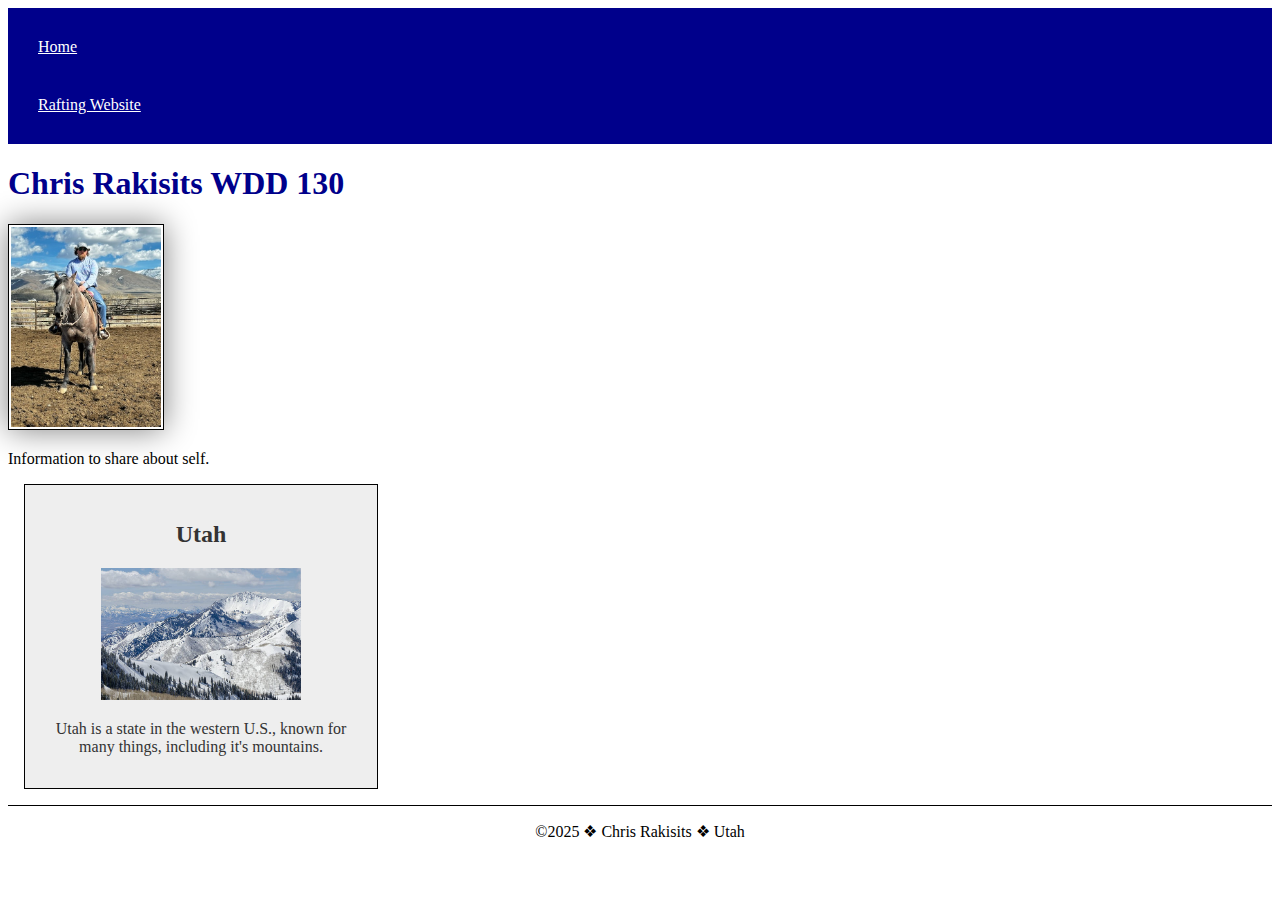
<file: index.html>
<!DOCTYPE html>
<html lang="en-US">
    <head>
        <meta charset="utf-8">
        <meta name="viewport" content="width=device-width,initial-scale=1.0">
        <title> Chris Rakisits | WDD 130</title>
        <link rel="stylesheet" href="styles/styles.css">
        <meta name="description" content="home page wdd130">
        <meta name="author" content="Chris Rakisits">
    </head>
    <body>
        <header>
            <nav>
                <a href="#">Home</a>
                <a href="wwr/">Rafting Website</a>
            </nav>
        </header>
        <main>
            <h1>Chris Rakisits WDD 130</h1>
            <img src="images/profile.jpg" alt="Chris Rakisits" width="200">
            <p>Information to share about self.</p>
        </main>
        <aside>
            <h2>Utah</h2>
            <img src="images/utahmountains.jpg" alt="Utah Mountians in Winter" width="200">
            <p>Utah is a state in the western U.S., known for many things, including it's mountains.</p>
        </aside>
        <footer>
                <p>©2025 &#10070; Chris Rakisits &#10070; Utah</p>
        </footer>
    </body>
</html>
</file>
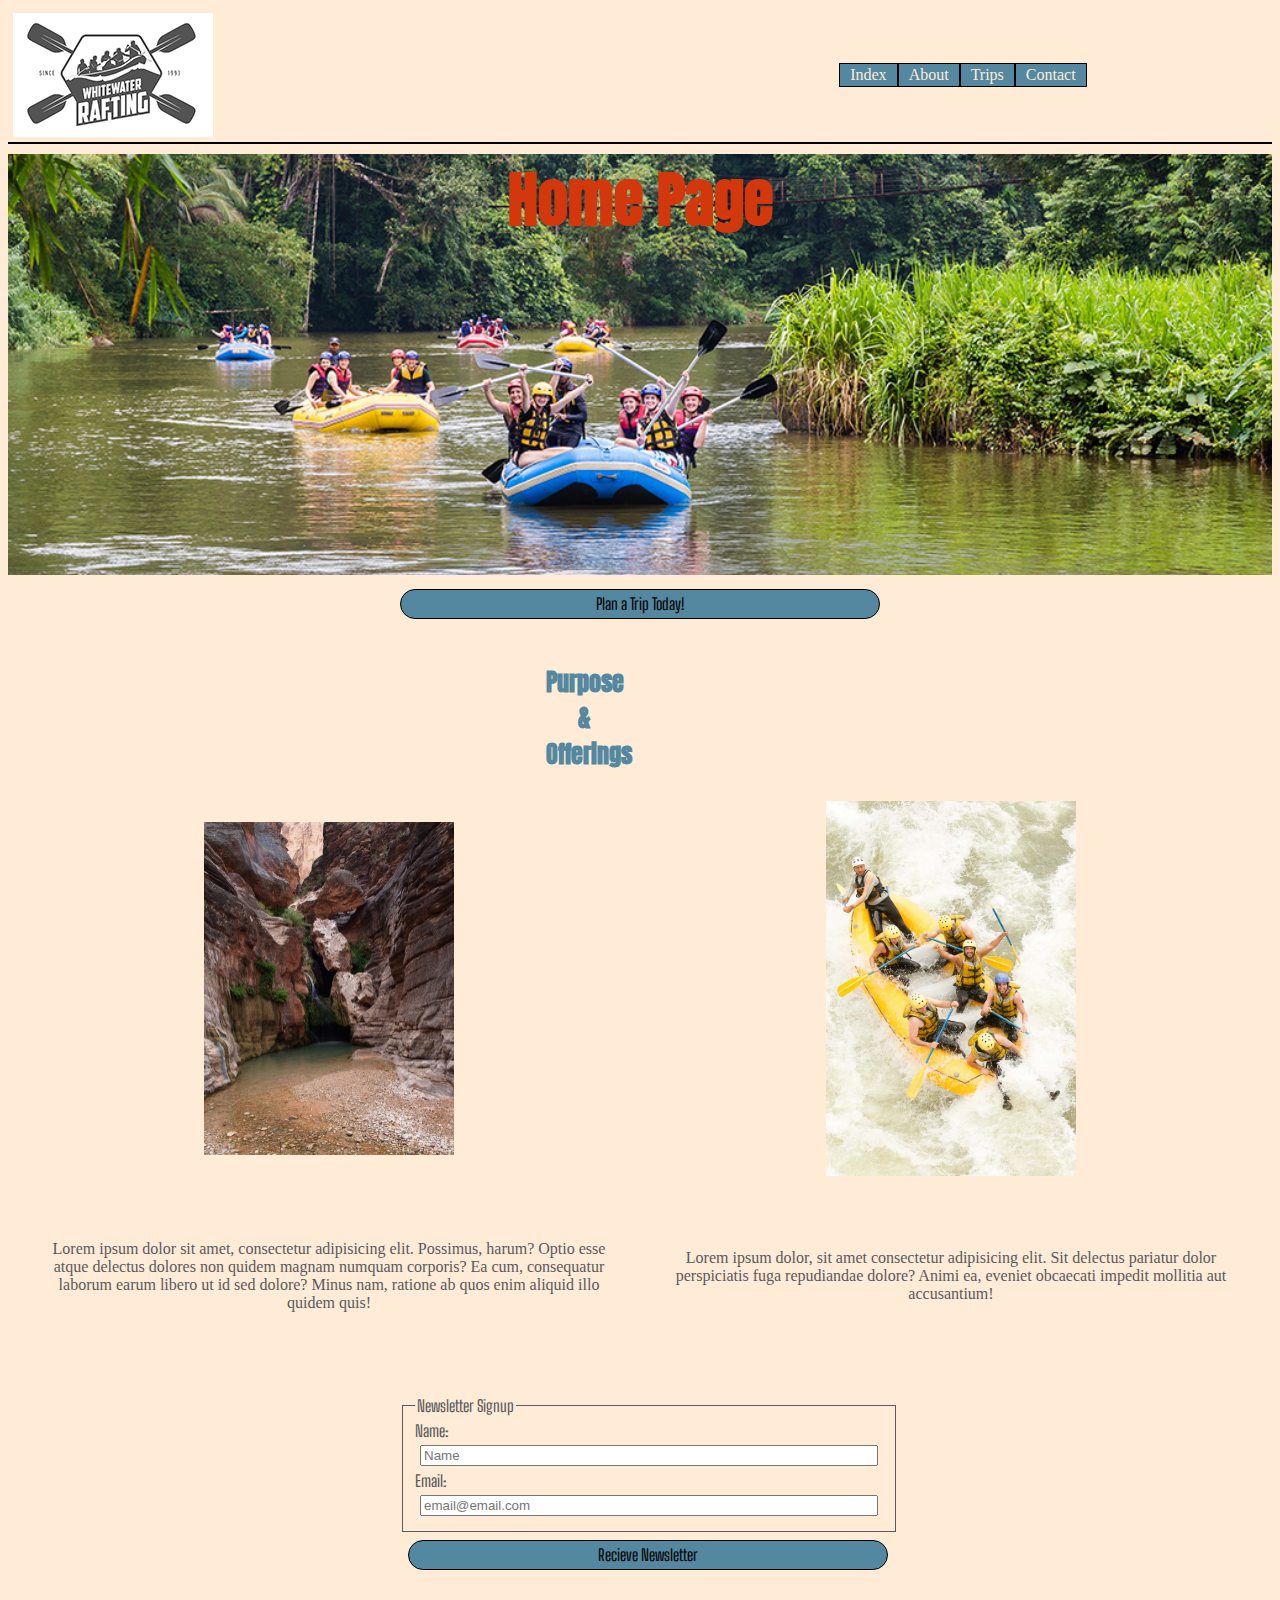
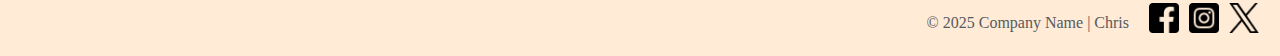
<file: wwr/index.html>
<!DOCTYPE html>
<html lang="en">
<head>
    <meta charset="UTF-8">
    <meta name="viewport" content="width=device-width, initial-scale=1.0">
    <meta name="author" content="Chris Rakisits">
    <meta name="description" content="home page">
    <link rel="preconnect" href="https://fonts.googleapis.com">
    <link rel="preconnect" href="https://fonts.gstatic.com" crossorigin>
    <link href="https://fonts.googleapis.com/css2?family=Anton&family=Big+Shoulders:opsz,wght@10..72,100..900&display=swap" rel="stylesheet">
    <link rel="stylesheet" href="styles/rafting.css">
    <title>Company Name - Home</title>
</head>
<body>
    <header>
        <img src="images/z-wwr-crossedoars.png" alt="Rafting Logo">
        <nav class="pages">
            <a href="index.html">Index</a>
            <a href="about.html">About</a>
            <a href="trips.html">Trips</a>
            <a href="contact.html">Contact</a>
        </nav>
    </header>
    <main>
        <section class="home">
            <div class="hero">
                <h1>Home Page</h1>
                <img src="images/rafting14_600.jpg" alt="Group Posing on River">
            </div>
        </section>
        <section>
            <div class="planning">
                <a href="trips.html"><button>Plan a Trip Today!</button></a>
            </div>
        </section>
        <section class="offerings-title">
            <h2 class="c5">Purpose & Offerings</h2>
                <div class="purpose c1">
                    <img src="images/elves-chasm.jpg" alt="Slot Canyon">
                </div>
                <div class="purpose c3">
                    <p>Lorem ipsum dolor sit amet, consectetur adipisicing elit. Possimus, harum?
                    Optio esse atque delectus dolores non quidem magnam numquam corporis?
                    Ea cum, consequatur laborum earum libero ut id sed dolore?
                    Minus nam, ratione ab quos enim aliquid illo quidem quis!</p>
                </div>
                <div class="purpose c2">
                    <img src="images/rafting56_600.jpg" alt="Whitewater">
                </div>
                <div class="purpose c4">
                    <p>Lorem ipsum dolor, sit amet consectetur adipisicing elit.
                    Sit delectus pariatur dolor perspiciatis fuga repudiandae dolore?
                    Animi ea, eveniet obcaecati impedit mollitia aut accusantium!</p>
                </div>
        </section>
        <form>
                <fieldset>
                    <legend>Newsletter Signup</legend>
                        <div class="form-item">
                            <label for="name">Name:</label>
                            <input type="text" id="name" name="name" placeholder="Name">
                        </div>
                        <div class="form-item">
                            <label for="email">Email:</label>
                            <input type="text" id="email" name="email" placeholder="email@email.com">
                        </div>
                </fieldset>
            <button type="submit">Recieve Newsletter</button>
        </form>
    </main>
    <footer>
        <p>&copy; 2025 Company Name | Chris</p>
        <nav class="sociallinks">
            <a href="https://facebook.com">
                <img src="images/facebook.webp" alt="Facebook">
            </a>
            <a href="https://instagram.com">
                <img src="images/instagram.png" alt="Instagram">
            </a>
            <a href="https://twitter.com">
                <img src="images/x.png" alt="X">
            </a>
        </nav>
    </footer>
</body>
</html>
</file>
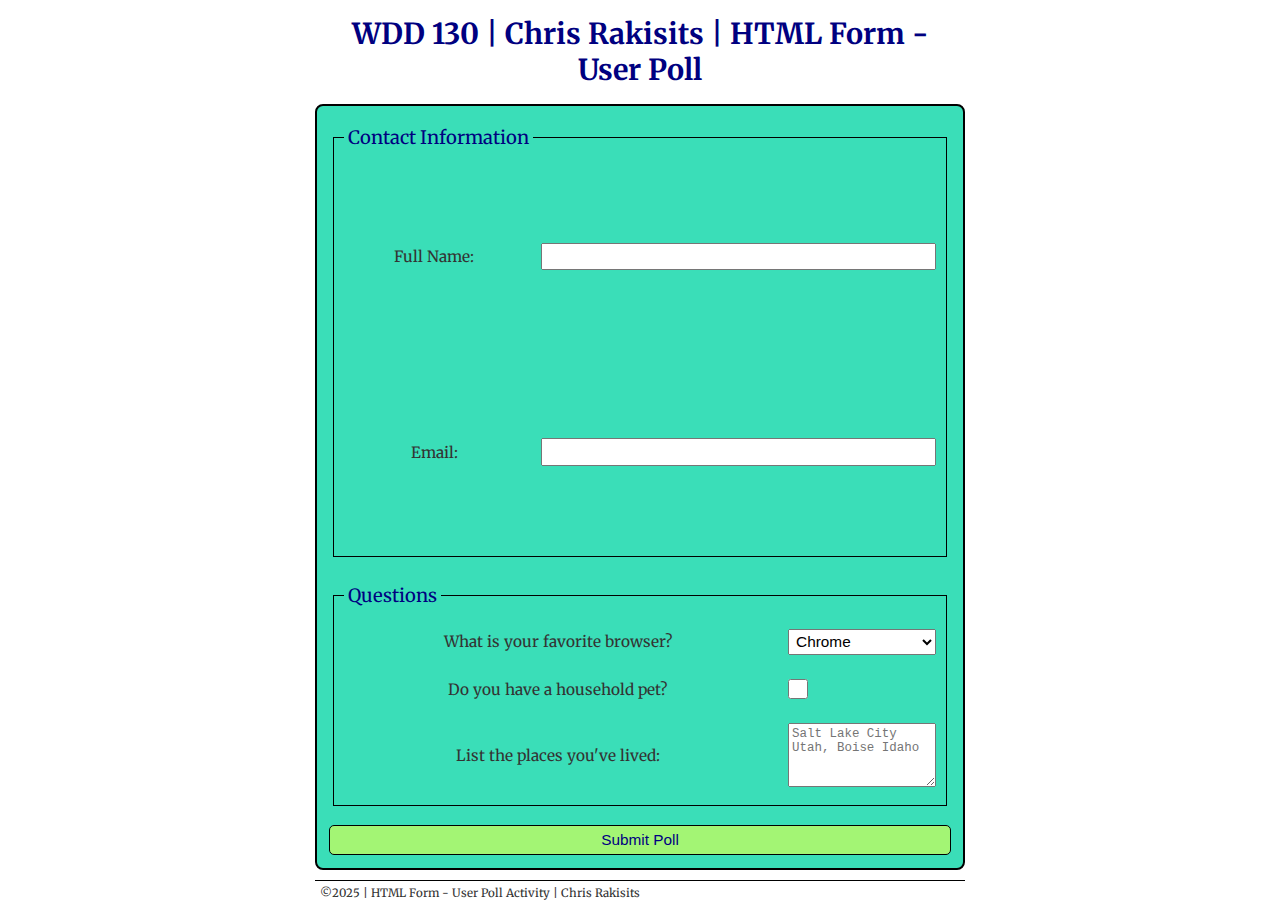
<file: week05/poll-form.html>
<!DOCTYPE html>
<html lang="en">
<head>
    <meta charset="UTF-8">
    <meta name="viewport" content="width=device-width, initial-scale=1.0">
    <link rel="stylesheet" type="text/css" href="styles/poll-form.css">
    <link rel="preconnect" href="https://fonts.googleapis.com">
    <link rel="preconnect" href="https://fonts.gstatic.com" crossorigin>
    <link href="https://fonts.googleapis.com/css2?family=Merriweather:wght@400;700&family=Roboto:wght@400;700&display=swap" rel="stylesheet">
    <title>WDD 130 | HTML Form - User Poll</title>
</head>
<body>
<header>
    <h1>WDD 130 | Chris Rakisits | HTML Form - User Poll</h1>
</header>
<main>
    <form>
        <fieldset>
            <legend>Contact Information</legend>
            <div class="form-item column2">
                <label for="fullname">Full Name:</label>
                <input type="text" id="fullname" name="fullname">
            </div>
            <div class="form-item column2">
                <label for="useremail">Email:</label>
                <input type="text" id="useremail" name="useremail">
            </div>
        </fieldset>
        <fieldset>
            <legend>Questions</legend>
                <div class="form-item column1">
                    <label for="browser">What is your favorite browser?</label>
                    <select id="browser" name="browser">
                        <option value="chrome">Chrome</option>
                        <option value="brave">Brave</option>
                        <option value="safari">Safari</option>
                    </select>
                </div>
                <div class="form-item column1">
                    <label for="pet">Do you have a household pet?</label>
                    <input type="checkbox" id="pet" name="pet">
                </div>
                <div class="form-item column1">
                    <label for="feedback">List the places you've lived:</label>
                    <textarea id="feedback" name="feedback" rows="4" placeholder="Salt Lake City Utah, Boise Idaho"></textarea>
                </div>
            </fieldset>
        <button type="submit">Submit Poll</button>
    </form>
</main>
<footer>
    <p>©2025 | HTML Form - User Poll Activity | Chris Rakisits</p>
</footer>
</body>
</html>
</file>
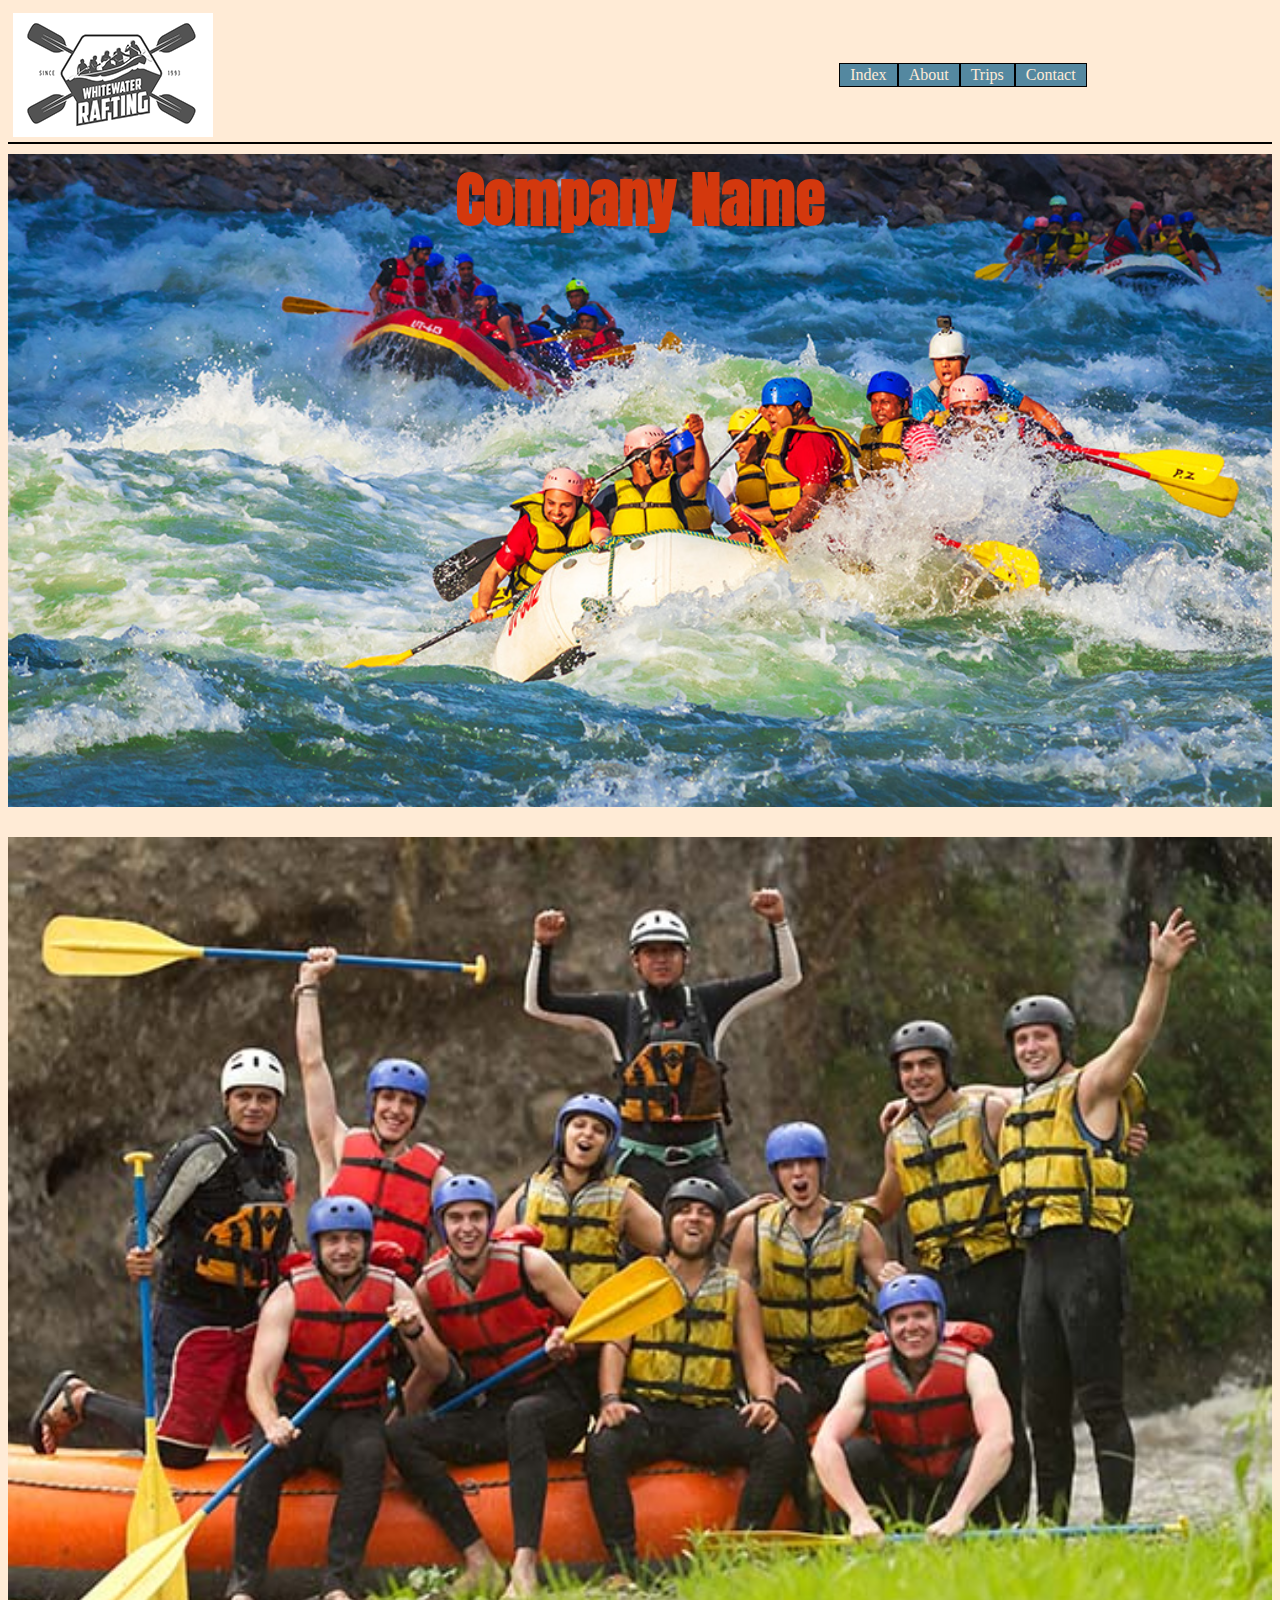
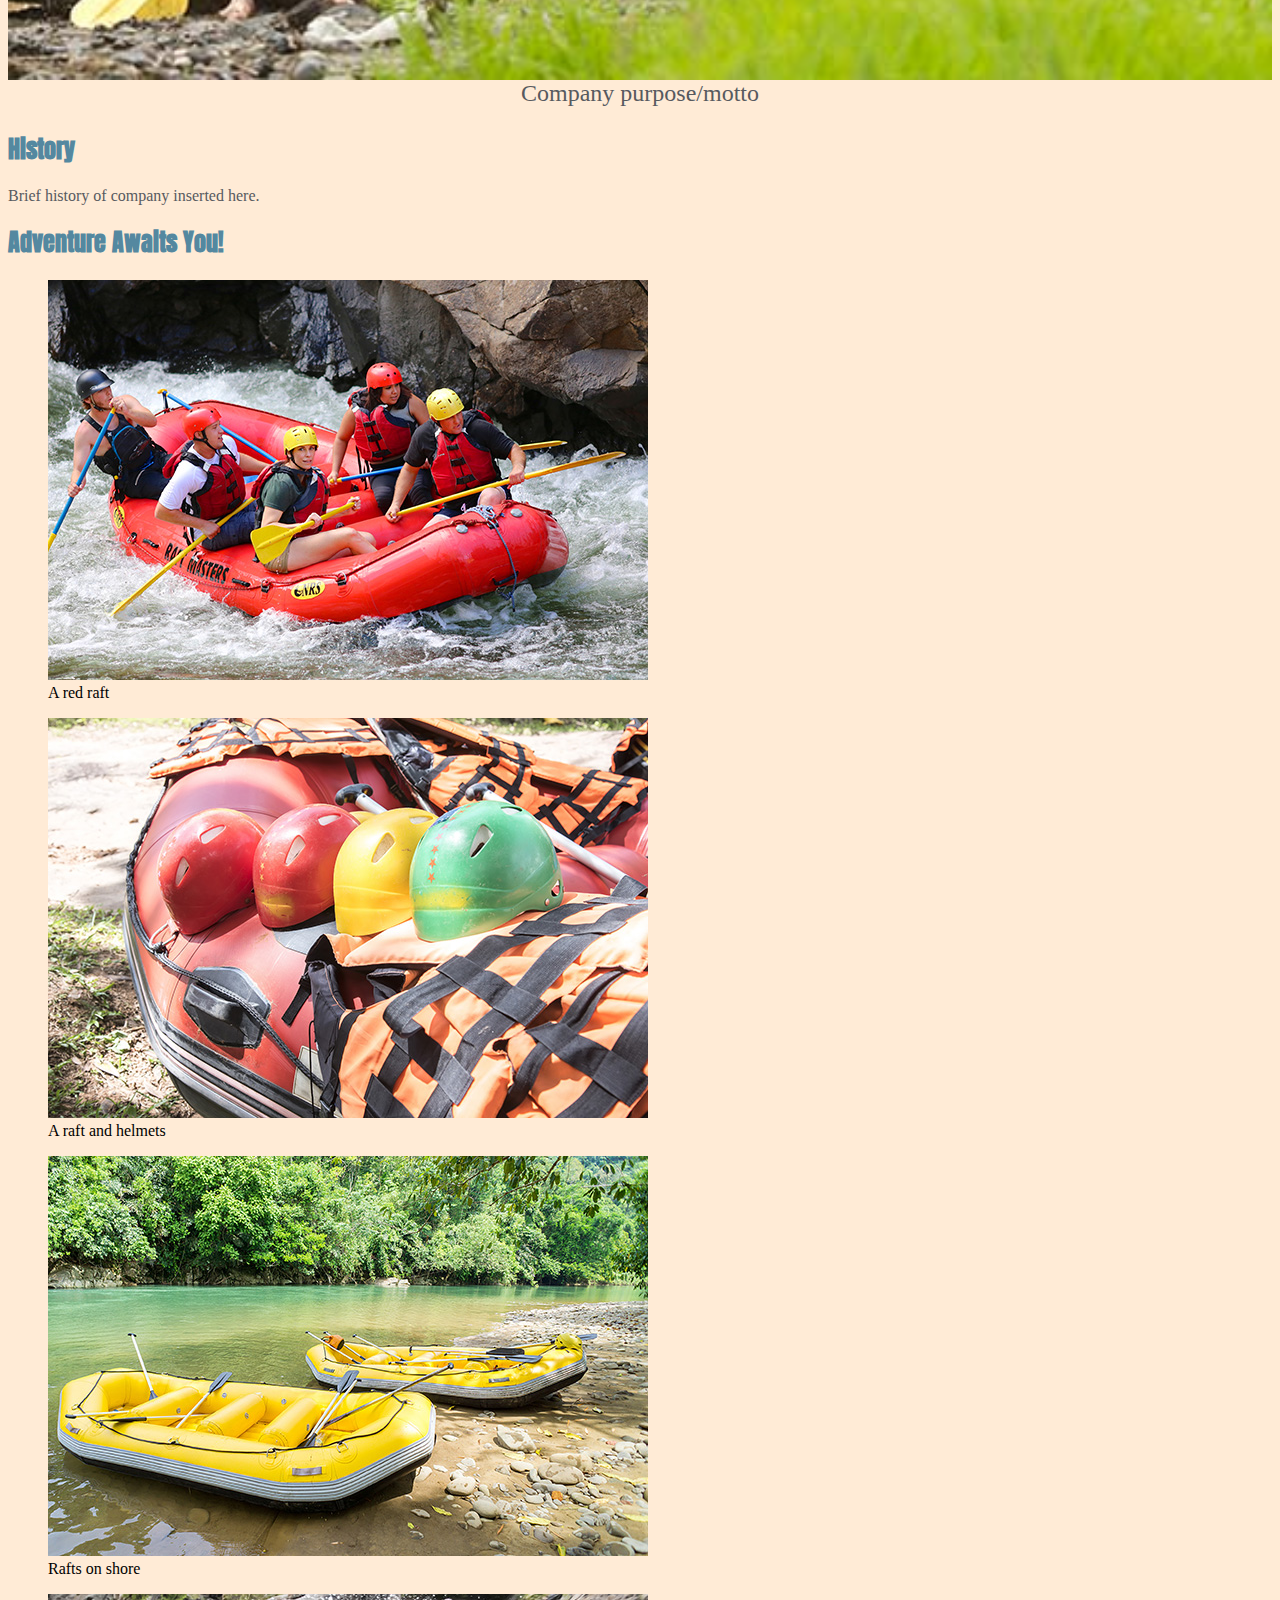
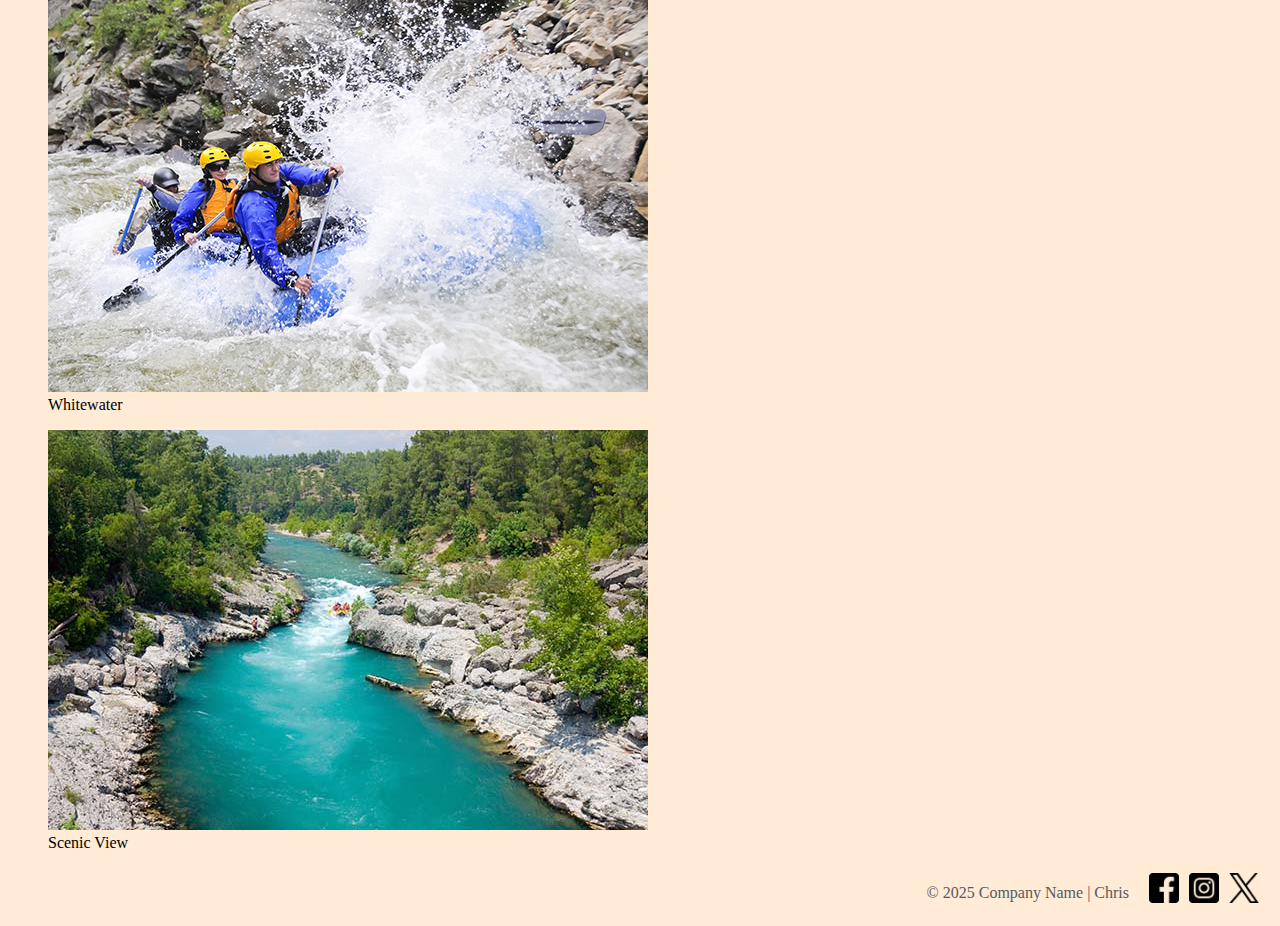
<file: wwr/about.html>
<!DOCTYPE html>
<html lang="en">
<head>
    <meta charset="UTF-8">
    <meta name="viewport" content="width=device-width, initial-scale=1.0">
    <meta name="author" content="Chris Rakisits">
    <meta name="description" content="about page">
    <link rel="preconnect" href="https://fonts.googleapis.com">
    <link rel="preconnect" href="https://fonts.gstatic.com" crossorigin>
    <link href="https://fonts.googleapis.com/css2?family=Anton&family=Big+Shoulders:opsz,wght@10..72,100..900&display=swap" rel="stylesheet">
    <link rel="stylesheet" href="styles/rafting.css">
    <title>Company Name - About Us</title>
</head>
<body>
    <header>
        <img src="images/z-wwr-crossedoars.png" alt="Rafting Logo">
        <nav class="pages">
            <a href="index.html">Index</a>
            <a href="about.html">About</a>
            <a href="trips.html">Trips</a>
            <a href="contact.html">Contact</a>
        </nav>
    </header>
    <main>
        <section>
            <div class="hero">
                <h1>Company Name</h1>
                <img src="images/rafting12_1024.jpg" alt="Rafting Down Rapids">
                <article>
                    <img src="images/rafting59_600.jpg" alt="Customers after a trip">
                    <p>Company purpose/motto</p>
                </article>
            </div>
        </section>
        <section>
            <h2>History</h2>
            <p>Brief history of company inserted here.</p>
        </section>
        <section>
            <h2>Adventure Awaits You!</h2>
                <figure>
                    <img src="images/rafting19_600.jpg" alt="People Rafting">
                    <figcaption> A red raft</figcaption>
                </figure>
                <figure>
                    <img src="images/rafting22_600.jpg" alt="Rafting Gear">
                    <figcaption>A raft and helmets</figcaption>
                </figure>
                <figure>
                    <img src="images/rafting26_600.jpg" alt="Scenic Break Spot">
                    <figcaption>Rafts on shore</figcaption>
                </figure>
                <figure>
                    <img src="images/rafting29_600.jpg" alt="Rapids">
                    <figcaption>Whitewater</figcaption>
                </figure>
                <figure>
                    <img src="images/rafting58_600.jpg" alt="Birds Eye View">
                    <figcaption>Scenic View</figcaption>
                </figure>
        </section>
    </main>
    <footer>
        <p>&copy; 2025 Company Name | Chris</p>
        <nav class="sociallinks">
            <a href="https://facebook.com">
                <img src="images/facebook.webp" alt="Facebook">
            </a>
            <a href="https://instagram.com">
                <img src="images/instagram.png" alt="Instagram">
            </a>
            <a href="https://twitter.com">
                <img src="images/x.png" alt="X">
            </a>
        </nav>
    </footer>
</body>
</html>
</file>
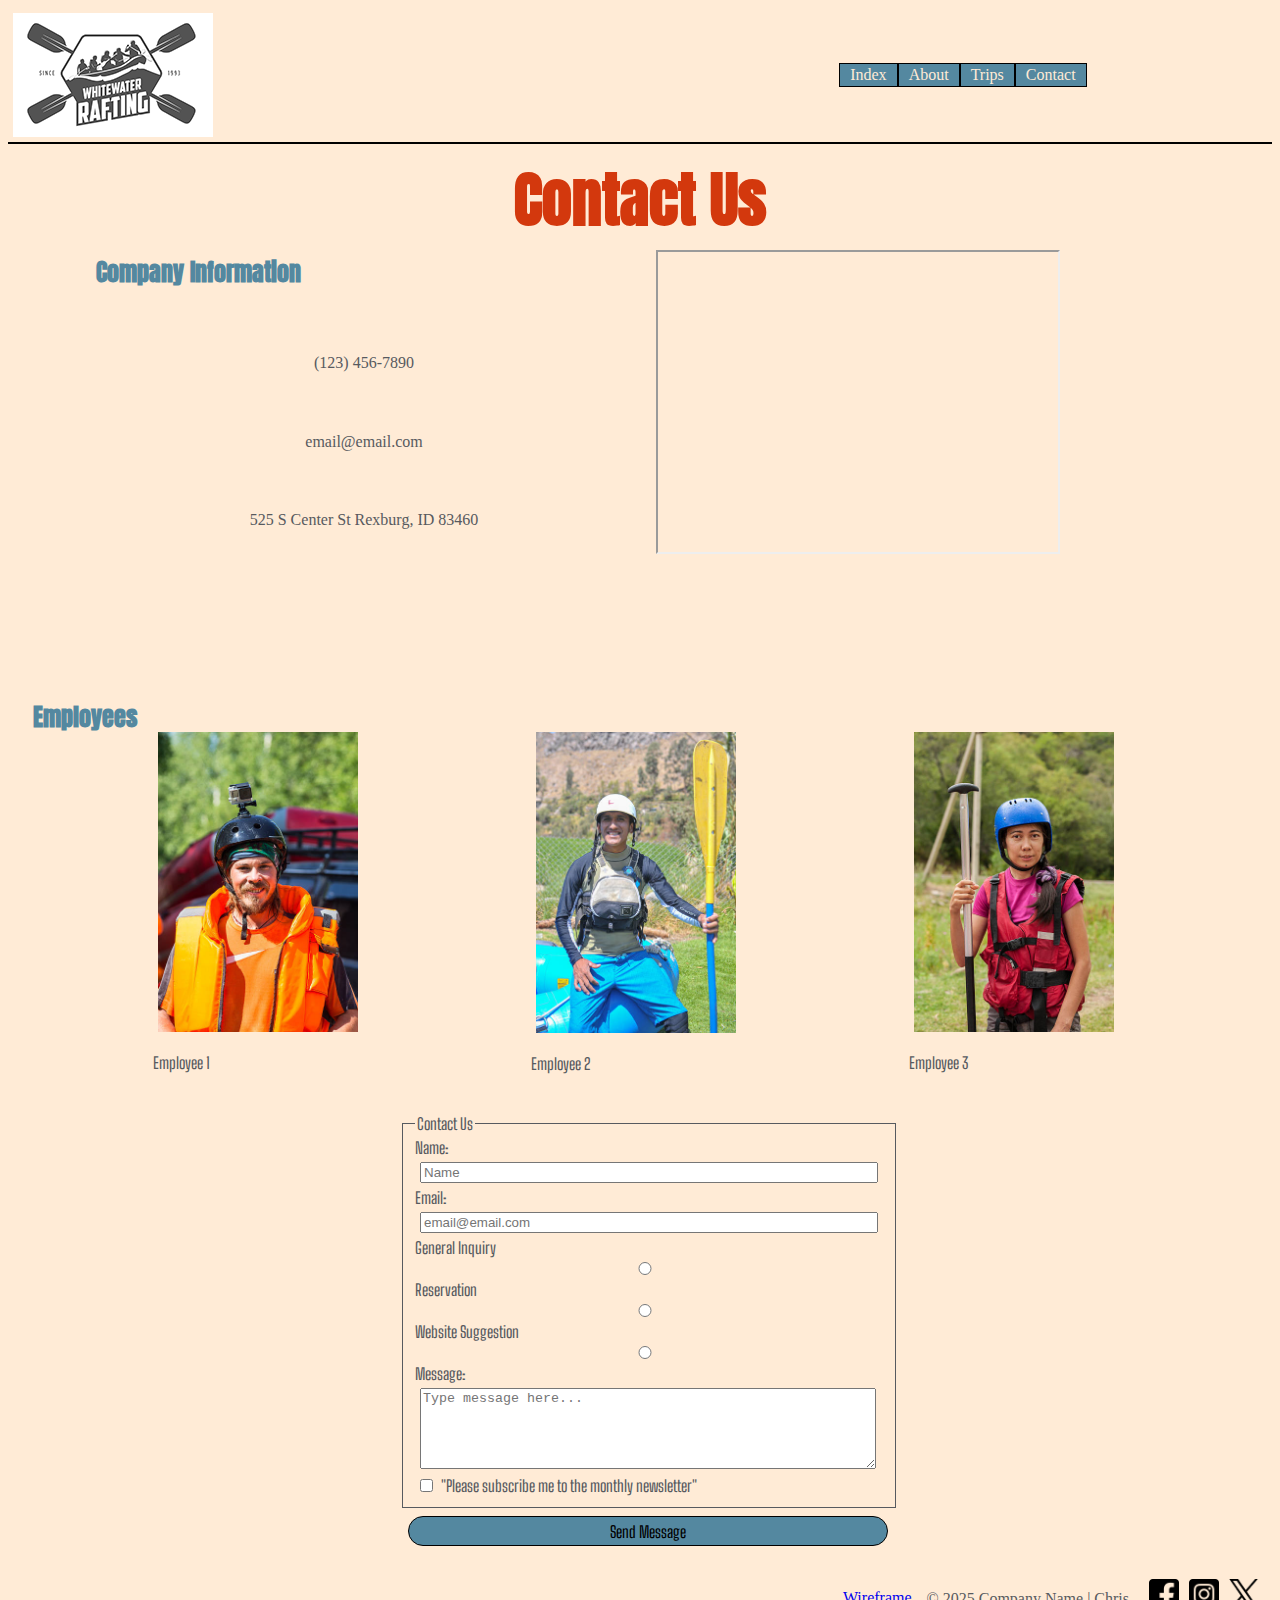
<file: wwr/contact.html>
<!DOCTYPE html>
<html lang="en">
<head>
    <meta charset="UTF-8">
    <meta name="viewport" content="width=device-width, initial-scale=1.0">
    <meta name="author" content="Chris Rakisits">
    <meta name="description" content="contact page">
    <link rel="preconnect" href="https://fonts.googleapis.com">
    <link rel="preconnect" href="https://fonts.gstatic.com" crossorigin>
    <link href="https://fonts.googleapis.com/css2?family=Anton&family=Big+Shoulders:opsz,wght@10..72,100..900&display=swap" rel="stylesheet">
    <link rel="stylesheet" href="styles/rafting.css">
    <title>Company Name - Contact Us</title>
</head>
<body>
    <header>
        <img src="images/z-wwr-crossedoars.png" alt="Rafting Logo">
        <nav class="pages">
            <a href="index.html">Index</a>
            <a href="about.html">About</a>
            <a href="trips.html">Trips</a>
            <a href="contact.html">Contact</a>
        </nav>
    </header>
    <main>
        <section class="contact">
            <div class="hero">
                <h1>Contact Us</h1>
            </div>
        </section>
        <section class="company-info">
            <div class="information">
                <h2>Company Information</h2>
                <p>(123) 456-7890</p>
                <p>email@email.com</p>
                <p>525 S Center St
                    Rexburg, ID 83460</p>
            </div>
            <div class="map">
                <iframe src="https://www.google.com/maps/embed?pb=!1m18!1m12!1m3!1d34566.64409449614!2d-111.79515197980886!3d43.81566503332!2m3!1f0!2f0!3f0!3m2!1i1024!2i768!4f13.1!3m3!1m2!1s0x53540b01c2e76bc7%3A0x1c99fe9dbbdc48ad!2sSpencer%20W.%20Kimball%20Building%2C%20525%20S%20Center%20St%2C%20Rexburg%2C%20ID%2083460!5e0!3m2!1sen!2sus!4v1743786699905!5m2!1sen!2sus" width="400" height="300" allowfullscreen="" loading="lazy" referrerpolicy="no-referrer-when-downgrade"></iframe>        
            </div>
        </section>
        <section class="employees">
            <h2>Employees</h2>
                <figure>
                    <img src="images/istockphoto-492320390-612x612.jpg" alt="Employee 1 photo">
                    <figcaption>Employee 1</figcaption>
                </figure>
                <figure>
                    <img src="images/istockphoto-1287993133-612x612.jpg" alt="Employee 2 photo">
                    <figcaption>Employee 2</figcaption>
                </figure>
                <figure>
                    <img src="images/istockphoto-177366676-612x612.jpg" alt="Employee 3 photo">
                    <figcaption>Employee 3</figcaption>
                </figure>
        </section>
        <form>
                <fieldset>
                    <legend>Contact Us</legend>
                        <div class="form-item">
                            <label for="name">Name:</label>
                            <input type="text" id="name" name="name" placeholder="Name">
                        </div>
                        <div class="form-item">
                            <label for="email">Email:</label>
                            <input type="text" id="email" name="email" placeholder="email@email.com">
                        </div>
                        <div class="form-item">
                            <label for="inquiry">General Inquiry</label>
                            <input type="radio" id="inquiry" name="inquiry">
                            <label for="reservation">Reservation</label>
                            <input type="radio" id="reservation" name="reservation">
                            <label for="suggestion">Website Suggestion</label>
                            <input type="radio" id="suggestion" name="suggestion">
                        </div>
                        <div class="form-item">
                            <label for="message">Message:</label>
                            <textarea id="message" name="message" rows="5" placeholder="Type message here..."></textarea>
                        </div>
                        <div class="form-item">
                            <input type="checkbox" id="newsletter" name="newsletter">
                            <label for="newsletter">"Please subscribe me to the monthly newsletter"</label>
                        </div>
                </fieldset>
            <button type="submit">Send Message</button>
        </form>
    </main>
    <footer>
        <nav class="wireframe">
            <a href="images/wireframe.drawio.png">Wireframe</a>
        </nav>
        <p>&copy; 2025 Company Name | Chris</p>
        <nav class="sociallinks">
            <a href="https://facebook.com">
                <img src="images/facebook.webp" alt="Facebook">
            </a>
            <a href="https://instagram.com">
                <img src="images/instagram.png" alt="Instagram">
            </a>
            <a href="https://twitter.com">
                <img src="images/x.png" alt="X">
            </a>
        </nav>
    </footer>
</body>
</html>
</file>
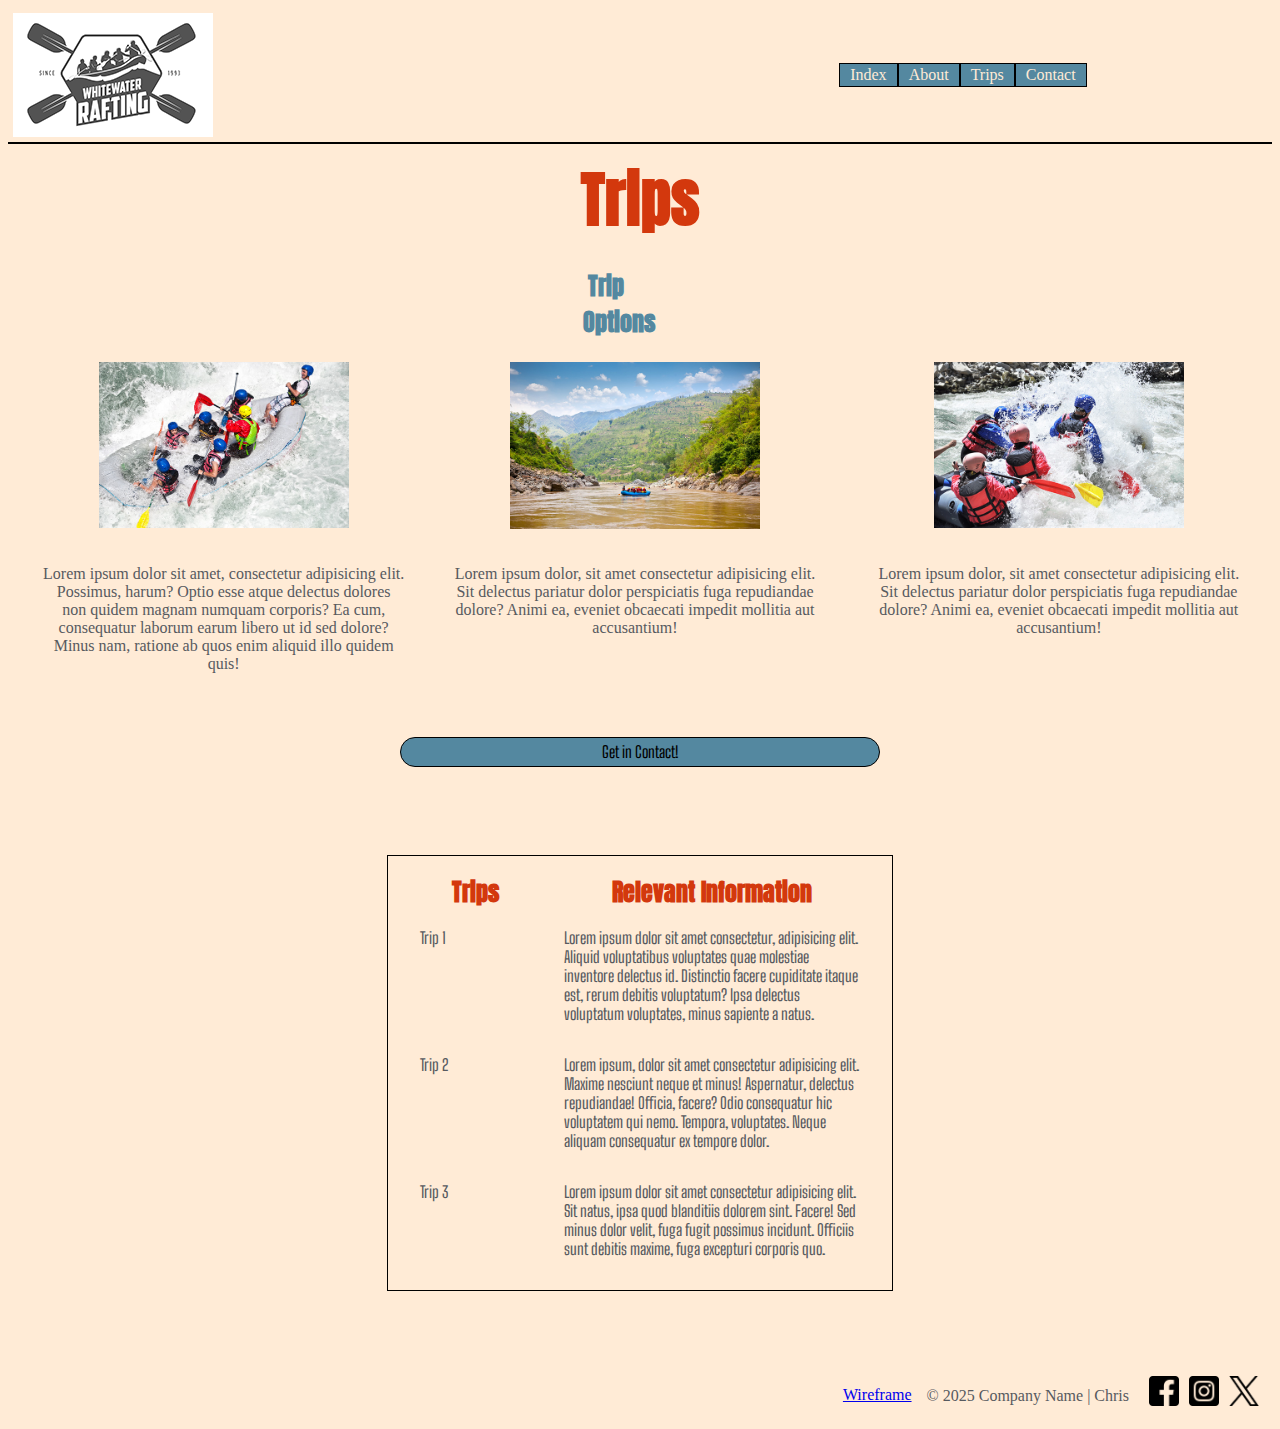
<file: wwr/trips.html>
<!DOCTYPE html>
<html lang="en">
<head>
    <meta charset="UTF-8">
    <meta name="viewport" content="width=device-width, initial-scale=1.0">
    <meta name="author" content="Chris Rakisits">
    <meta name="description" content="trips page">
    <link rel="preconnect" href="https://fonts.googleapis.com">
    <link rel="preconnect" href="https://fonts.gstatic.com" crossorigin>
    <link href="https://fonts.googleapis.com/css2?family=Anton&family=Big+Shoulders:opsz,wght@10..72,100..900&display=swap" rel="stylesheet">
    <link rel="stylesheet" href="styles/rafting.css">
    <title>Company Name - Trips</title>
</head>
<body>
    <header>
        <img src="images/z-wwr-crossedoars.png" alt="Rafting Logo">
        <nav class="pages">
            <a href="index.html">Index</a>
            <a href="about.html">About</a>
            <a href="trips.html">Trips</a>
            <a href="contact.html">Contact</a>
        </nav>
    </header>
    <main>
        <section class="home">
            <div class="hero">
                <h1>Trips</h1>
            </div>
        </section>
        <section class="contact-title">
            <h2 class="c5">Trip Options</h2>
                <div class="purpose c1">
                    <img src="images/rafting42_600.jpg" alt="Whitewater Trip">
                </div>
                <div class="purpose c3">
                    <p>Lorem ipsum dolor sit amet, consectetur adipisicing elit. Possimus, harum?
                    Optio esse atque delectus dolores non quidem magnam numquam corporis?
                    Ea cum, consequatur laborum earum libero ut id sed dolore?
                    Minus nam, ratione ab quos enim aliquid illo quidem quis!</p>
                </div>
                <div class="purpose c2">
                    <img src="images/rafting43_600.jpg" alt="Scenic Trip">
                </div>
                <div class="purpose c4">
                    <p>Lorem ipsum dolor, sit amet consectetur adipisicing elit.
                    Sit delectus pariatur dolor perspiciatis fuga repudiandae dolore?
                    Animi ea, eveniet obcaecati impedit mollitia aut accusantium!</p>
                </div>
                <div class="purpose c7">
                    <img src="images/rafting47_600.jpg" alt="Adventure Trip">
                </div>
                <div class="purpose c6">
                    <p>Lorem ipsum dolor, sit amet consectetur adipisicing elit.
                    Sit delectus pariatur dolor perspiciatis fuga repudiandae dolore?
                    Animi ea, eveniet obcaecati impedit mollitia aut accusantium!</p>
                </div>
        </section>        
        <section>
            <div class="planning">
                <a href="contact.html"><button>Get in Contact!</button></a>
            </div>
        </section>
        <table>
            <tr>
              <th>Trips</th>
              <th>Relevant Information</th>
            </tr>
            <tr>
              <td>Trip 1</td>
              <td>Lorem ipsum dolor sit amet consectetur, adipisicing elit.
              Aliquid voluptatibus voluptates quae molestiae inventore delectus id.
              Distinctio facere cupiditate itaque est, rerum debitis voluptatum?
              Ipsa delectus voluptatum voluptates, minus sapiente a natus.</td>
            </tr>
            <tr>
                <td>Trip 2</td>
                <td>Lorem ipsum, dolor sit amet consectetur adipisicing elit.
                Maxime nesciunt neque et minus! Aspernatur, delectus repudiandae!
                Officia, facere? Odio consequatur hic voluptatem qui nemo.
                Tempora, voluptates. Neque aliquam consequatur ex tempore dolor.</td>
            </tr>
            <tr>
                <td>Trip 3</td>
                <td>Lorem ipsum dolor sit amet consectetur adipisicing elit.
                Sit natus, ipsa quod blanditiis dolorem sint. Facere!
                Sed minus dolor velit, fuga fugit possimus incidunt.
                Officiis sunt debitis maxime, fuga excepturi corporis quo.</td>
            </tr>
          </table>
    </main>
    <footer>
        <nav class="wireframe">
            <a href="images/trips-wireframe.drawio.png">Wireframe</a>
        </nav>
        <p>&copy; 2025 Company Name | Chris</p>
        <nav class="sociallinks">
            <a href="https://facebook.com">
                <img src="images/facebook.webp" alt="Facebook">
            </a>
            <a href="https://instagram.com">
                <img src="images/instagram.png" alt="Instagram">
            </a>
            <a href="https://twitter.com">
                <img src="images/x.png" alt="X">
            </a>
        </nav>
    </footer>
</body>
</html>
</file>
<file: styles/styles.css>
:root {
    --border: 1px solid black;
    --text-align: center;
}
nav {
    background-color: darkblue;
    padding: 10px;
}
nav a {
    color: white;
    display: block;
    padding: 20px;
}
h1 {
    color: darkblue;
}  
main img {
    width: 150px;
    height: auto;
    border: var(--border);
    padding: 2px;
    box-shadow: 0 0 30px gray;
}
p {
    padding: 0;
}
main {
    max-width: 840px;
}
aside {
    width: 20rem;
    margin: 1rem;
    border: var(--border);
    padding: 1rem;
    background-color: #eee;
    color: #333;
    text-align: var(--text-align);
}
aside img {
    width: 200px;
    height: auto;
}
footer {
    margin-top: 15px;
    border-top: 1px solid #000;
    text-align: var(--text-align);
}
</file>
<file: wwr/styles/rafting.css>
:root{
    --primary-color: #FFEBD6;
    --secondary-color: #575A5F;
    --accent1-color: #D3380D;
    --accent2-color: #5488A0;
}
.anton-regular {
    font-family: "Anton", sans-serif;
    font-weight: 400;
    font-style: normal;
  }
.big-shoulders {
    font-family: "Big Shoulders", sans-serif;
    /* font-optical-sizing: auto; */
    font-weight: 300;
    font-style: normal;
  } 
  header {
    display: grid;
    grid-template-columns: 30% 1fr 1fr 1fr 1fr;
    align-items: center;
    border-bottom: 2px solid black;
    padding: 5px;
  }
  .pages {
    display: flex;
    flex-wrap: wrap;
    list-style: none;
    /* padding: 2em; */
    width: 450px;
    margin-left: 100%;
  }
  .nav li {
    flex: 1 1 auto;
  }
  nav[class="pages"] a {
    display: grid;
    /* grid-template-rows: 1f 1f 1f 1f; */
    justify-content: space-around;
    color: var(--primary-color);
    padding: 2px 10px 2px;
    text-decoration: none;
    background-color: var(--accent2-color);
    border: 1px solid black;
  }
 article img {
    /* position: absolute; */
    background-color: var(--accent2-color);
    float: right;
    height: auto;
    width: 60px;
}
article p {

}
h1 {
    display: block;
    color: var(--accent1-color);
    align-items: center;
    font-family: "Anton", sans-serif;
    position: absolute;
    margin: 0;
    width: 100%;
    text-align: center;
    font-size: 2.5em;
}
h1 p {
    /* position: absolute; */
}
/* article img{
    position: absolute;
    float: right;
    width: 50px;
    height: auto;
}
article p {
    color: var(--accent2-color);
    position: absolute;
} */
.hero {
    margin-top: 10px;
    display: block;
    width: 100%;
    height: auto;
    position: relative;
    font-size: 1.5em;
    text-align: center;
}
.hero img {
    width: 100%;
    height: auto;
}
h2 {
    color: var(--accent2-color);
    font-family: "Anton", sans-serif;
    display: grid;
    grid-template-columns: 40% 20% 40%;
}
h2 image {
    display: flex;
    align-items: center;
    font-family: "Anton", sans-serif;
    color: var(--secondary-color);
}
p {
    color: var(--secondary-color);
}
.sociallinks {
    text-decoration: none;
    display: flex;
    padding-left: 15px;
}
.sociallinks img {
    display: flex;
    width: 30px;
    height: auto;
    text-decoration: none;
    padding: 5px;
    align-content: flex-end;
    flex-direction: row;
}
body {
    background-color: var(--primary-color);
}
header a {
    text-decoration: none;
    color: var(--secondary-color);
}
footer {
    display: flex;
    flex-direction: row;
    justify-content: flex-end;
    margin: .5rem;
    /* padding: 50px; */
    text-align: right;
}
form {
    width: 480px;
    display: grid;
    margin: 20px auto 20px;
    font-family: "Big Shoulders", sans-serif;
    color: var(--secondary-color);
}
fieldset {
    border: 1px solid var(--secondary-color);    
}
textarea, input[type="radio"], input[type="text"] {
    width: 450px;
    text-align: left;
    display: grid;
    /* grid-template-columns: 3f 1f; */
}
textarea, input {
    margin: 5PX;
}

button {
    margin: .5rem;
    background-color: var(--accent2-color);
    color: black;
    width: 480px;
    height: 30px;
    border: 1px solid black;
    border-radius: 15px;
    font-size: 1em;
    font-family: "Big Shoulders", sans-serif;
}
button:hover {
    background-color: var(--accent1-color);
    color: var(--secondary-color);
}
.information {
    display: grid;
    text-align: center;
}
.company-info {
    display: grid;
    grid-template-columns: 1fr 1fr;
    /* margin: 2rem; */
    padding: 80px;
}
.employees {
    display: grid;
    grid-template-columns: 80px 1fr 1fr 1fr;
    font-family: "Big Shoulders", sans-serif;
    color: var(--secondary-color);
    vertical-align: bottom;
    margin: 25px;
}
.employees h2 {
    display: grid;
    grid-row: 1;
}
.employees img {
    display: grid;
    grid-row: 2;
    grid-template-rows: 1fr 1fr;
    justify-content: left;
    width: 200px;
    margin: 2rem 0 1rem;
    height: auto;
    padding: 5px;
}
.map {
    margin: 1rem;
}
.wireframe {
    display: flex;
    flex-direction: row;
    text-decoration: none;
    color: var(--secondary-color);
    margin: 15px;
}
.contact {
    /* font-size: 1.2em; */
    display: block;
    position: relative;
    width: 100%;
    height: auto;
    margin: 0 auto;
}
.planning {
    display: flex;
    justify-content: center;
}
.purpose {
    display: grid;
    /* grid-template-columns: 1fr 1fr; */
    align-items: center;
    
}
.column1 {
    display: grid;
    /* grid-template-rows: 1fr 1fr; */
    margin: 0 .5rem;
    padding: 20px;
    place-items: center;
}
.column2 {
    display: grid;
    /* grid-template-rows: 1fr 1fr; */
    margin: 0 .5rem;
    padding: 20px;
    place-items: center;
}
.offerings-title {
    display: grid;
    grid-template-rows: 150px 1fr 200px;
    grid-template-columns: 1fr 1fr;
    text-align: center;
    width: 100%;
    margin: 1rem auto 0;
    /* left: 50%; */
    justify-items: center;
    
}
.offerings-title img {
    display: grid;
    width: 250px;
    height: auto;
    place-items: center;
}
.c1 {
    grid-area: 2 / 1;
    margin: 8px 5px 0 15px;
    justify-content: center;
    align-items: center;
}
.c2 {
    grid-area: 2 / 2;
    margin: 8px 15px 0 5px;
    justify-content: center;
    align-items: center;
}
.c3 {
    grid-area: 3 / 1;
    margin: 0 5px 0 15px;
    padding: 20px;
    justify-content: center;
    align-items: center;
}
.c4 {
    grid-area: 3 / 2;
    margin: 0 15px 0 5px;
    padding: 20px;
    justify-content: center;
    align-items: center;
}
.c5 {
    grid-column: 1 / -1;
    justify-content: center;
    align-items: center;
    margin: -3rem;
}
.contact-title {
    display: grid;
    grid-template-rows: 100px 1fr 120px;
    grid-template-columns: 1fr 1fr 1fr;
    text-align: center;
    width: 100%;
    margin: 0 auto 5rem;
    /* left: 50%; */
    justify-items: center;
    padding: 100px 0 0 0;
}
.contact-title img {
    display: grid;
    width: 250px;
    height: auto;
    place-items: center;
}
.c6 {
    grid-area: 3 / 3;
    margin: 0 10px 0 5px;
    padding: 20px;
    justify-content: center;
    align-items: center;
}
.c7 {
    grid-area: 2 / 3;
    margin: 8px 10px 0px 5px;
    justify-content: center;
    align-items: center;
}
table {
    margin: 5rem auto;
    width: 40%;
    height: auto;
    border: 1px solid black;
    padding: 15px;
}
td {
    width: 5px;
    padding: 15px;
    vertical-align: top;
    font-family: "Big Shoulders", sans-serif;
    color: var(--secondary-color);
}
th {
    font-family: "Anton", sans-serif;
    color: var(--accent1-color);
    font-size: 1.5em;
}
</file>
<file: week05/styles/poll-form.css>
* {
    margin: 0;
    padding: 0;
    box-sizing: border-box;
}
body {
    font-family: Merriweather, Georgia, serif;
    font-size: 1.2em;
    color: #333;
    background: #fff;
}
header {
    margin: 0 auto;
    width: 650px;
}
h1 {
    margin: 1rem;
    font-size: 1.5em;
    color: navy;
    text-align: center;
}
form {
    width: 650px;
    margin: 0 auto;
    padding: .28rem;
    border: 2px solid black;
    border-radius: .5rem;
    background-color: rgb(58, 222, 184);
    display: grid;
    font-size: .8em;
}
fieldset {
    display: grid;
    grid-gap: .5rem;
    margin: .7rem;
    border: 1px solid black;
    padding: 10px;
}
legend {
    padding: .25rem;
    color: navy;
    font-size: 1.2em;
}
label {
    text-align: center;
    padding-right: 1rem;
}
input, select, textarea {
    padding: .18rem;
    font-size: 1em;
}
input[type="checkbox"] {
    width: 20px;
    height: 20px;
    vertical-align: bottom;
}
button {
    margin: .5rem;
    background-color: rgb(163, 245, 116);
    color: navy;
    border: 1px solid black;
    border-radius: 5px;
    padding: 5px;
    font-size: 1em;
}
button:hover {
    background-color: darkgreen;
}
footer {
    width: 650px;
    margin-top: 10px;
    margin-left: auto;
    margin-right: auto;
    font-size: .6em;
    padding: 5px;
    border-top: 1px solid black;
    color: #333;
}
.form-item {
    display: grid;
    align-items: center;
}
.column1 {
    grid-template-columns: 3fr 1fr;
    margin: 0.5rem 0;
}
.column2 {
    grid-template-columns: 1fr 2fr;
    margin: 5rem 0;
}
</file>
